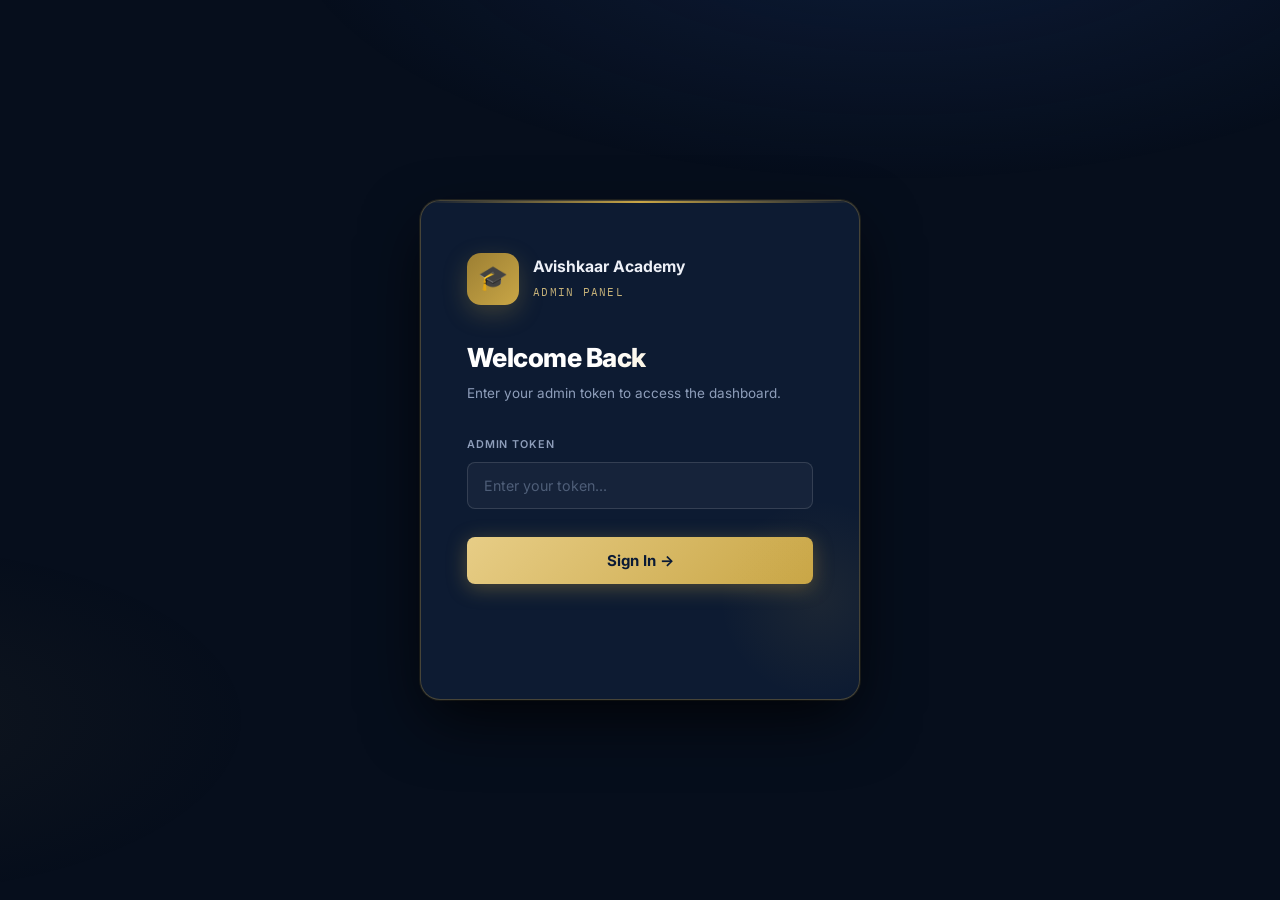
<file: frontend/admin/index.html>
<!DOCTYPE html>
<html lang="en">
<head>
<meta charset="UTF-8">
<meta name="viewport" content="width=device-width, initial-scale=1.0">
<title>Admin Panel — Avishkaar Academy</title>
<meta name="robots" content="noindex,nofollow">
<link rel="icon" href="../assets/images/emblem.png">
<link rel="stylesheet" href="admin.css">
</head>
<body>

<!-- ===================== LOGIN SCREEN ===================== -->
<div id="loginScreen">
  <div class="login-box">
    <div class="login-box__logo">
      <div class="login-box__logo-icon">🎓</div>
      <div class="login-box__logo-text">
        <strong>Avishkaar Academy</strong>
        <span>Admin Panel</span>
      </div>
    </div>
    <h1>Welcome Back</h1>
    <p>Enter your admin token to access the dashboard.</p>
    <div class="login-field">
      <label for="adminToken">Admin Token</label>
      <input type="password" id="adminToken" placeholder="Enter your token..." autocomplete="current-password">
    </div>
    <button class="login-btn" id="loginBtn">Sign In →</button>
    <p id="loginError"></p>
  </div>
</div>

<!-- ===================== APP SHELL ===================== -->
<div id="appShell">

  <!-- Sidebar -->
  <aside class="sidebar" id="sidebar">
    <div class="sidebar__logo">
      <div class="sidebar__logo-icon">🎓</div>
      <div class="sidebar__logo-text">
        <strong>Avishkaar Academy</strong>
        <span>Admin Panel</span>
      </div>
    </div>

    <nav class="sidebar__nav">
      <div class="nav-section-label">Overview</div>
      <div class="nav-item is-active" data-page="dashboard">
        <span class="nav-item__icon">📊</span> Dashboard
      </div>
      <div class="nav-item" data-page="inquiries">
        <span class="nav-item__icon">📝</span> Inquiries
        <span class="nav-badge" id="newInquiriesBadge" style="display:none">0</span>
      </div>

      <div class="nav-section-label" style="margin-top:10px">Content</div>
      <div class="nav-item" data-page="toppers">
        <span class="nav-item__icon">🏆</span> Toppers
      </div>
      <div class="nav-item" data-page="faculty">
        <span class="nav-item__icon">👨‍🏫</span> Faculty
      </div>
      <div class="nav-item" data-page="testimonials">
        <span class="nav-item__icon">💬</span> Testimonials
      </div>
      <div class="nav-item" data-page="programs">
        <span class="nav-item__icon">📚</span> Programs
      </div>
      <div class="nav-item" data-page="gallery">
        <span class="nav-item__icon">🖼️</span> Gallery
      </div>
      <div class="nav-item" data-page="notices">
        <span class="nav-item__icon">📢</span> Notices
      </div>
      <div class="nav-item" data-page="contact">
        <span class="nav-item__icon">📍</span> Contact Info
      </div>
      <div class="nav-item" data-page="stats">
        <span class="nav-item__icon">📈</span> Hero Stats
      </div>

      <div class="nav-section-label" style="margin-top:10px">System</div>
      <div class="nav-item" data-page="settings">
        <span class="nav-item__icon">⚙️</span> Settings
      </div>
    </nav>

    <div class="sidebar__footer">
      <button class="logout-btn" id="logoutBtn">
        <span>🚪</span> Sign Out
      </button>
    </div>
  </aside>

  <!-- Main content -->
  <div class="main-wrap">
    <header class="topbar">
      <div>
        <div class="topbar__title" id="topbarTitle">Dashboard</div>
        <div class="topbar__sub" id="topbarSub">Avishkaar Academy · Admin</div>
      </div>
      <div class="topbar__actions">
        <a href="/" target="_blank" class="btn-ghost" style="font-size:.82rem;">
          🌐 View Site
        </a>
        <button class="menu-toggle" id="menuToggle">☰ Menu</button>
      </div>
    </header>

    <main class="content">

      <!-- ===== DASHBOARD ===== -->
      <section class="page is-active" id="page-dashboard">
        <div class="stat-grid">
          <div class="stat-card">
            <div class="stat-card__icon">📝</div>
            <div class="stat-card__label">Total Inquiries</div>
            <div class="stat-card__value" id="dash-totalInquiries">—</div>
            <div class="stat-card__sub">All time form submissions</div>
          </div>
          <div class="stat-card">
            <div class="stat-card__icon">🔔</div>
            <div class="stat-card__label">New Leads</div>
            <div class="stat-card__value" id="dash-newLeads">—</div>
            <div class="stat-card__sub">Not yet contacted</div>
          </div>
          <div class="stat-card">
            <div class="stat-card__icon">🏆</div>
            <div class="stat-card__label">Toppers Listed</div>
            <div class="stat-card__value" id="dash-toppers">—</div>
            <div class="stat-card__sub">Wall of Fame entries</div>
          </div>
          <div class="stat-card">
            <div class="stat-card__icon">💬</div>
            <div class="stat-card__label">Testimonials</div>
            <div class="stat-card__value" id="dash-testimonials">—</div>
            <div class="stat-card__sub">Published reviews</div>
          </div>
        </div>

        <div style="display:grid;grid-template-columns:1.3fr 1fr;gap:20px;margin-top:4px;">
          <div class="table-card">
            <div class="table-card__header">
              <div>
                <h3>Recent Inquiries</h3>
                <p>Last 5 form submissions</p>
              </div>
            </div>
            <div class="table-wrap">
              <table>
                <thead>
                  <tr>
                    <th>Student</th>
                    <th>Course</th>
                    <th>Mobile</th>
                    <th>Status</th>
                    <th>Date</th>
                  </tr>
                </thead>
                <tbody id="recentInquiriesTable">
                  <tr><td colspan="5" class="td-primary" style="text-align:center;opacity:.5">Loading...</td></tr>
                </tbody>
              </table>
            </div>
          </div>

          <div class="table-card">
            <div class="table-card__header">
              <div>
                <h3>Quick Actions</h3>
                <p>Common admin tasks</p>
              </div>
            </div>
            <div style="padding:20px;display:flex;flex-direction:column;gap:10px;">
              <button class="btn-ghost" style="justify-content:flex-start;" onclick="navigate('inquiries')">📝 View All Inquiries</button>
              <button class="btn-ghost" style="justify-content:flex-start;" onclick="navigate('toppers'); openAddTopperModal()">🏆 Add New Topper</button>
              <button class="btn-ghost" style="justify-content:flex-start;" onclick="navigate('faculty'); openAddFacultyModal()">👨‍🏫 Add Faculty Member</button>
              <button class="btn-ghost" style="justify-content:flex-start;" onclick="navigate('testimonials'); openAddTestimonialModal()">💬 Add Testimonial</button>
              <button class="btn-ghost" style="justify-content:flex-start;" onclick="navigate('notices'); openAddNoticeModal()">📢 Post a Notice</button>
              <button class="btn-ghost" style="justify-content:flex-start;" onclick="navigate('stats')">📈 Update Hero Stats</button>
              <button class="btn-primary" style="justify-content:flex-start;margin-top:6px;" onclick="exportInquiriesCSV()">⬇️ Export Inquiries CSV</button>
            </div>
          </div>
        </div>
      </section>

      <!-- ===== INQUIRIES ===== -->
      <section class="page" id="page-inquiries">
        <div class="table-card">
          <div class="table-card__header">
            <div>
              <h3>Form Inquiries</h3>
              <p>All student/parent inquiry submissions</p>
            </div>
            <div class="table-toolbar">
              <input type="search" class="search-input" id="inquirySearch" placeholder="Search name, mobile…">
              <select class="filter-select" id="inquiryStatusFilter">
                <option value="">All Statuses</option>
                <option value="new">New</option>
                <option value="contacted">Contacted</option>
                <option value="followup">Follow-up</option>
              </select>
              <select class="filter-select" id="inquiryCourseFilter">
                <option value="">All Courses</option>
                <option>Class 5–10</option>
                <option>Class 11–12</option>
                <option>JEE</option>
                <option>NEET</option>
                <option>CET</option>
                <option>NDA</option>
                <option>Merchant Navy</option>
              </select>
              <button class="btn-ghost" onclick="exportInquiriesCSV()">⬇️ Export CSV</button>
              <button class="btn-primary" onclick="loadInquiries()">↻ Refresh</button>
            </div>
          </div>
          <div class="table-wrap">
            <table>
              <thead>
                <tr>
                  <th>Student</th>
                  <th>Parent</th>
                  <th>Mobile</th>
                  <th>Email</th>
                  <th>Course</th>
                  <th>Status</th>
                  <th>Date</th>
                  <th>Actions</th>
                </tr>
              </thead>
              <tbody id="inquiriesTable">
                <tr><td colspan="8" class="td-primary" style="text-align:center;opacity:.5">Loading...</td></tr>
              </tbody>
            </table>
          </div>
        </div>
      </section>

      <!-- ===== TOPPERS ===== -->
      <section class="page" id="page-toppers">
        <div style="display:flex;align-items:center;justify-content:space-between;margin-bottom:24px;">
          <div>
            <h2 style="font-size:1.2rem;">Wall of Fame — Toppers</h2>
            <p style="color:var(--text-muted);font-size:.85rem;margin-top:4px;">Manage student achievers displayed on the public site</p>
          </div>
          <button class="btn-primary" onclick="openAddTopperModal()">+ Add Topper</button>
        </div>
        <div class="cards-grid" id="toppersGrid">
          <div class="empty-state"><div class="empty-state__icon">⏳</div><h4>Loading...</h4></div>
        </div>
      </section>

      <!-- ===== FACULTY ===== -->
      <section class="page" id="page-faculty">
        <div style="display:flex;align-items:center;justify-content:space-between;margin-bottom:24px;">
          <div>
            <h2 style="font-size:1.2rem;">Faculty Team</h2>
            <p style="color:var(--text-muted);font-size:.85rem;margin-top:4px;">Manage faculty profiles displayed on the public site</p>
          </div>
          <button class="btn-primary" onclick="openAddFacultyModal()">+ Add Faculty</button>
        </div>
        <div class="cards-grid" id="facultyGridAdmin">
          <div class="empty-state"><div class="empty-state__icon">⏳</div><h4>Loading...</h4></div>
        </div>
      </section>

      <!-- ===== TESTIMONIALS ===== -->
      <section class="page" id="page-testimonials">
        <div style="display:flex;align-items:center;justify-content:space-between;margin-bottom:24px;">
          <div>
            <h2 style="font-size:1.2rem;">Testimonials</h2>
            <p style="color:var(--text-muted);font-size:.85rem;margin-top:4px;">Parent and student reviews displayed on the public site</p>
          </div>
          <button class="btn-primary" onclick="openAddTestimonialModal()">+ Add Testimonial</button>
        </div>
        <div class="cards-grid" id="testimonialsGrid">
          <div class="empty-state"><div class="empty-state__icon">⏳</div><h4>Loading...</h4></div>
        </div>
      </section>

      <!-- ===== PROGRAMS ===== -->
      <section class="page" id="page-programs">
        <div style="margin-bottom:24px;">
          <h2 style="font-size:1.2rem;">Academic Programs</h2>
          <p style="color:var(--text-muted);font-size:.85rem;margin-top:4px;">Edit program descriptions, features, and durations</p>
        </div>
        <div id="programsList">
          <div class="empty-state"><div class="empty-state__icon">⏳</div><h4>Loading...</h4></div>
        </div>
      </section>

      <!-- ===== GALLERY ===== -->
      <section class="page" id="page-gallery">
        <div style="display:flex;align-items:center;justify-content:space-between;margin-bottom:24px;">
          <div>
            <h2 style="font-size:1.2rem;">Gallery Photos</h2>
            <p style="color:var(--text-muted);font-size:.85rem;margin-top:4px;">Manage photos displayed in the academy gallery</p>
          </div>
          <button class="btn-primary" onclick="openAddGalleryModal()">+ Add Gallery Image</button>
        </div>
        <div class="cards-grid" id="galleryGridAdmin">
          <div class="empty-state"><div class="empty-state__icon">⏳</div><h4>Loading...</h4></div>
        </div>
      </section>

      <!-- ===== NOTICES ===== -->
      <section class="page" id="page-notices">
        <div style="display:flex;align-items:center;justify-content:space-between;margin-bottom:24px;">
          <div>
            <h2 style="font-size:1.2rem;">Notices & Announcements</h2>
            <p style="color:var(--text-muted);font-size:.85rem;margin-top:4px;">Active notices appear in the marquee on the public site</p>
          </div>
          <button class="btn-primary" onclick="openAddNoticeModal()">+ Add Notice</button>
        </div>
        <div id="noticesList">
          <div class="empty-state"><div class="empty-state__icon">⏳</div><h4>Loading...</h4></div>
        </div>
      </section>

      <!-- ===== CONTACT INFO ===== -->
      <section class="page" id="page-contact">
        <div style="max-width:680px;margin-bottom:28px;">
          <h2 style="font-size:1.2rem;">Contact Details & Links</h2>
          <p style="color:var(--text-muted);font-size:.85rem;margin-top:4px;">Edit address, phone numbers, email, hours, and WhatsApp link displayed on the website</p>
        </div>
        <div class="table-card" style="max-width:680px;padding:24px;">
          <div class="field">
            <label>Address</label>
            <input type="text" id="contact-address" placeholder="Address...">
          </div>
          <div class="field">
            <label>Phone Details (multiline)</label>
            <textarea id="contact-phoneDetails" rows="3" placeholder="Suraj Sir — 9702928223..."></textarea>
          </div>
          <div class="field-row">
            <div class="field">
              <label>Email</label>
              <input type="email" id="contact-email" placeholder="admissions@...">
            </div>
            <div class="field">
              <label>WhatsApp Number</label>
              <input type="text" id="contact-whatsapp" placeholder="918434879737">
            </div>
          </div>
          <div class="field">
            <label>Working Hours</label>
            <input type="text" id="contact-hours" placeholder="Monday – Saturday, 9:00 AM – 8:00 PM">
          </div>
          <div class="field">
            <label>Google Maps Embed URL</label>
            <input type="text" id="contact-mapUrl" placeholder="https://www.google.com/maps?q=...">
          </div>
          <div style="margin-top:20px;">
            <button class="btn-primary" onclick="saveContactInfo()">💾 Save Contact Details</button>
          </div>
        </div>
      </section>

      <!-- ===== STATS ===== -->
      <section class="page" id="page-stats">
        <div style="margin-bottom:28px;">
          <h2 style="font-size:1.2rem;">Hero Statistics</h2>
          <p style="color:var(--text-muted);font-size:.85rem;margin-top:4px;">These 4 numbers animate on the homepage hero section</p>
        </div>
        <div class="stats-editor" id="statsEditor">
          <div class="stat-edit-card">
            <label>Students Trained</label>
            <input type="number" id="stat-students" placeholder="1200">
          </div>
          <div class="stat-edit-card">
            <label>Success Rate (%)</label>
            <input type="number" id="stat-successRate" placeholder="96" min="0" max="100">
          </div>
          <div class="stat-edit-card">
            <label>Years of Excellence</label>
            <input type="number" id="stat-years" placeholder="8">
          </div>
          <div class="stat-edit-card">
            <label>Exam Tracks Covered</label>
            <input type="number" id="stat-tracks" placeholder="6">
          </div>
        </div>
        <div style="margin-top:24px;display:flex;gap:12px;">
          <button class="btn-primary" onclick="saveStats()">💾 Save Stats</button>
          <button class="btn-ghost" onclick="loadStats()">↻ Reload</button>
        </div>
      </section>

      <!-- ===== SETTINGS ===== -->
      <section class="page" id="page-settings">
        <div style="max-width:540px;">
          <h2 style="font-size:1.2rem;margin-bottom:6px;">Settings</h2>
          <p style="color:var(--text-muted);font-size:.85rem;margin-bottom:28px;">Session and configuration information</p>

          <div class="table-card" style="margin-bottom:20px;">
            <div class="table-card__header"><h3>Session Info</h3></div>
            <div style="padding:20px 24px;display:flex;flex-direction:column;gap:14px;">
              <div>
                <div style="font-size:.75rem;color:var(--text-muted);text-transform:uppercase;letter-spacing:.07em;margin-bottom:5px;">Current Token (masked)</div>
                <div class="td-mono" style="color:var(--gold-light)" id="maskedToken">•••••••••••••</div>
              </div>
              <div>
                <div style="font-size:.75rem;color:var(--text-muted);text-transform:uppercase;letter-spacing:.07em;margin-bottom:5px;">Server</div>
                <div class="td-mono" id="serverUrl" style="color:var(--text-secondary)"></div>
              </div>
            </div>
          </div>

          <div class="table-card">
            <div class="table-card__header"><h3>Change Admin Token</h3></div>
            <div style="padding:20px 24px;">
              <p style="font-size:.85rem;color:var(--text-muted);margin-bottom:16px;">
                Changing the token here only updates your current session. To permanently change the token, update the <code style="color:var(--gold-light);">ADMIN_TOKEN</code> environment variable in your <code style="color:var(--gold-light);">.env</code> file and restart the server.
              </p>
              <div class="field">
                <label>New Token</label>
                <input type="password" id="newTokenInput" placeholder="Enter new token…">
              </div>
              <button class="btn-primary" onclick="changeSessionToken()">Update Session Token</button>
            </div>
          </div>
        </div>
      </section>

    </main>
  </div>
</div>

<!-- ===================== MODALS ===================== -->

<!-- Add/Edit Topper Modal -->
<div class="modal-overlay" id="topperModal">
  <div class="modal">
    <div class="modal__header">
      <h3 id="topperModalTitle">Add Topper</h3>
      <button class="modal__close" onclick="closeModal('topperModal')">×</button>
    </div>
    <div class="modal__body">
      <input type="hidden" id="topperEditId">
      <div class="field-row">
        <div class="field">
          <label>Student Name *</label>
          <input type="text" id="topper-name" placeholder="e.g. Om Chavan">
        </div>
        <div class="field">
          <label>Rank Label</label>
          <input type="text" id="topper-rank" placeholder="e.g. Rank 1 · Science Stream">
        </div>
      </div>
      <div class="field-row">
        <div class="field">
          <label>Score *</label>
          <input type="text" id="topper-score" placeholder="e.g. 100 or 85.50">
        </div>
        <div class="field">
          <label>Score Unit</label>
          <input type="text" id="topper-scoreUnit" placeholder="e.g. /100 or %">
        </div>
      </div>
      <div class="field">
        <label>Photo Image Path or URL</label>
        <input type="text" id="topper-image" placeholder="e.g. assets/images/topper-om.jpg">
      </div>
      <div class="field">
        <label>Subject & School</label>
        <input type="text" id="topper-subject" placeholder="e.g. Mathematics · K.J. Somaiya">
      </div>
      <div class="field">
        <label>Quote / Remark</label>
        <textarea id="topper-quote" placeholder="A short highlight quote about this student's achievement…"></textarea>
      </div>
      <div class="field-check">
        <input type="checkbox" id="topper-featured">
        <label for="topper-featured">Mark as Featured (displayed prominently in the centre)</label>
      </div>
    </div>
    <div class="modal__footer">
      <button class="btn-ghost" onclick="closeModal('topperModal')">Cancel</button>
      <button class="btn-primary" onclick="saveTopper()">💾 Save Topper</button>
    </div>
  </div>
</div>

<!-- Add/Edit Faculty Modal -->
<div class="modal-overlay" id="facultyModal">
  <div class="modal">
    <div class="modal__header">
      <h3 id="facultyModalTitle">Add Faculty</h3>
      <button class="modal__close" onclick="closeModal('facultyModal')">×</button>
    </div>
    <div class="modal__body">
      <input type="hidden" id="facultyEditId">
      <div class="field-row">
        <div class="field">
          <label>Faculty Name *</label>
          <input type="text" id="fac-name" placeholder="e.g. Suraj Sir">
        </div>
        <div class="field">
          <label>Initials / Avatar Code</label>
          <input type="text" id="fac-avatar" placeholder="e.g. SS">
        </div>
      </div>
      <div class="field">
        <label>Role / Title *</label>
        <input type="text" id="fac-role" placeholder="e.g. NDA & Defence Coaching Lead">
      </div>
      <div class="field">
        <label>Subjects & Specialties</label>
        <input type="text" id="fac-meta" placeholder="e.g. Mathematics & Reasoning · NDA written exam specialist">
      </div>
      <div class="field">
        <label>Photo Image Path (optional)</label>
        <input type="text" id="fac-image" placeholder="e.g. assets/images/suraj-sir.jpg">
      </div>
    </div>
    <div class="modal__footer">
      <button class="btn-ghost" onclick="closeModal('facultyModal')">Cancel</button>
      <button class="btn-primary" onclick="saveFaculty()">💾 Save Faculty</button>
    </div>
  </div>
</div>

<!-- Add Gallery Image Modal -->
<div class="modal-overlay" id="galleryModal">
  <div class="modal">
    <div class="modal__header">
      <h3>Add Gallery Image</h3>
      <button class="modal__close" onclick="closeModal('galleryModal')">×</button>
    </div>
    <div class="modal__body">
      <div class="field">
        <label>Image Path or URL *</label>
        <input type="text" id="gal-image" placeholder="e.g. assets/images/nda-insta-post.jpg">
      </div>
      <div class="field">
        <label>Caption / Alt Text</label>
        <input type="text" id="gal-alt" placeholder="e.g. Felicitation of toppers">
      </div>
      <div class="field-check">
        <input type="checkbox" id="gal-tall">
        <label for="gal-tall">Tall Format (3:4 aspect ratio portrait)</label>
      </div>
    </div>
    <div class="modal__footer">
      <button class="btn-ghost" onclick="closeModal('galleryModal')">Cancel</button>
      <button class="btn-primary" onclick="saveGalleryItem()">💾 Add Image</button>
    </div>
  </div>
</div>

<!-- Add Testimonial Modal -->
<div class="modal-overlay" id="testimonialModal">
  <div class="modal">
    <div class="modal__header">
      <h3>Add Testimonial</h3>
      <button class="modal__close" onclick="closeModal('testimonialModal')">×</button>
    </div>
    <div class="modal__body">
      <div class="field">
        <label>Author / Attribution *</label>
        <input type="text" id="testi-author" placeholder="e.g. Parent · Class X, State Board batch">
      </div>
      <div class="field">
        <label>Testimonial Text *</label>
        <textarea id="testi-text" rows="4" placeholder="What did the parent or student say?"></textarea>
      </div>
      <div class="field">
        <label>Star Rating</label>
        <select id="testi-stars">
          <option value="5">★★★★★ (5 Stars)</option>
          <option value="4">★★★★☆ (4 Stars)</option>
          <option value="3">★★★☆☆ (3 Stars)</option>
        </select>
      </div>
    </div>
    <div class="modal__footer">
      <button class="btn-ghost" onclick="closeModal('testimonialModal')">Cancel</button>
      <button class="btn-primary" onclick="saveTestimonial()">💾 Save Testimonial</button>
    </div>
  </div>
</div>

<!-- Edit Program Modal -->
<div class="modal-overlay" id="programModal">
  <div class="modal">
    <div class="modal__header">
      <h3 id="programModalTitle">Edit Program</h3>
      <button class="modal__close" onclick="closeModal('programModal')">×</button>
    </div>
    <div class="modal__body">
      <input type="hidden" id="programEditId">
      <div class="field">
        <label>Program Title</label>
        <input type="text" id="prog-title">
      </div>
      <div class="field">
        <label>Description</label>
        <textarea id="prog-description" rows="3"></textarea>
      </div>
      <div class="field">
        <label>Features (one per line)</label>
        <textarea id="prog-features" rows="4" placeholder="Feature 1&#10;Feature 2&#10;Feature 3"></textarea>
      </div>
      <div class="field">
        <label>Duration / Batch Info</label>
        <input type="text" id="prog-duration" placeholder="e.g. Duration: 1–2 year track">
      </div>
    </div>
    <div class="modal__footer">
      <button class="btn-ghost" onclick="closeModal('programModal')">Cancel</button>
      <button class="btn-primary" onclick="saveProgram()">💾 Save Program</button>
    </div>
  </div>
</div>

<!-- Add Notice Modal -->
<div class="modal-overlay" id="noticeModal">
  <div class="modal">
    <div class="modal__header">
      <h3>Add Notice / Announcement</h3>
      <button class="modal__close" onclick="closeModal('noticeModal')">×</button>
    </div>
    <div class="modal__body">
      <div class="field">
        <label>Notice Text *</label>
        <textarea id="notice-text" rows="3" placeholder="e.g. 🎯 NDA Batch 2026 — Admissions Open! Limited Seats."></textarea>
      </div>
      <div class="field-check">
        <input type="checkbox" id="notice-active" checked>
        <label for="notice-active">Active (visible in marquee immediately)</label>
      </div>
    </div>
    <div class="modal__footer">
      <button class="btn-ghost" onclick="closeModal('noticeModal')">Cancel</button>
      <button class="btn-primary" onclick="saveNotice()">📢 Post Notice</button>
    </div>
  </div>
</div>

<!-- Inquiry Detail Modal -->
<div class="modal-overlay" id="inquiryModal">
  <div class="modal">
    <div class="modal__header">
      <h3>Inquiry Details</h3>
      <button class="modal__close" onclick="closeModal('inquiryModal')">×</button>
    </div>
    <div class="modal__body" id="inquiryModalBody">
    </div>
    <div class="modal__footer">
      <button class="btn-ghost" onclick="closeModal('inquiryModal')">Close</button>
    </div>
  </div>
</div>

<!-- Toast Container -->
<div id="toastContainer"></div>

<script src="admin.js"></script>
</body>
</html>
</file>
<file: frontend/admin/admin.css>
﻿/* ==========================================================
   AVISHKAAR ACADEMY — Admin Panel Styles
   Premium dark glassmorphism theme · sidebar layout
   ========================================================== */

@import url('https://fonts.googleapis.com/css2?family=Inter:ital,wght@0,300;0,400;0,500;0,600;0,700;0,800;1,400&family=IBM+Plex+Mono:wght@400;500;600&display=swap');

/* ============================================================
   CSS CUSTOM PROPERTIES
   ============================================================ */
:root {
  --bg-base:        #060e1c;
  --bg-surface:     #0b1629;
  --bg-card:        #0f1d35;
  --bg-hover:       #152240;
  --bg-input:       rgba(255,255,255,.04);
  --border:         rgba(255,255,255,.08);
  --border-strong:  rgba(255,255,255,.13);
  --border-gold:    rgba(201,166,70,.3);
  --gold:           #C9A646;
  --gold-light:     #E7CD86;
  --gold-dim:       #9c7f33;
  --gold-glow:      rgba(201,166,70,.13);
  --green:          #22C55E;
  --green-dim:      rgba(34,197,94,.12);
  --red:            #EF4444;
  --red-dim:        rgba(239,68,68,.12);
  --amber:          #F59E0B;
  --amber-dim:      rgba(245,158,11,.12);
  --blue:           #60A5FA;
  --blue-dim:       rgba(96,165,250,.12);
  --text-primary:   #EDF0F7;
  --text-secondary: #8E9EBA;
  --text-muted:     #4E5E78;
  --font-body:      'Inter', -apple-system, BlinkMacSystemFont, 'Segoe UI', sans-serif;
  --font-mono:      'IBM Plex Mono', monospace;
  --sidebar-w:      264px;
  --header-h:       64px;
  --radius-xs:      5px;
  --radius-sm:      8px;
  --radius:         12px;
  --radius-lg:      16px;
  --radius-xl:      20px;
  --shadow-sm:      0 2px 8px rgba(0,0,0,.3);
  --shadow-card:    0 8px 32px -4px rgba(0,0,0,.5);
  --shadow-modal:   0 24px 64px -8px rgba(0,0,0,.8), 0 0 0 1px rgba(201,166,70,.15);
}

/* ============================================================
   RESET & BASE
   ============================================================ */
*, *::before, *::after { box-sizing: border-box; margin: 0; padding: 0; }
html { font-size: 15px; scroll-behavior: smooth; }
body {
  font-family: var(--font-body);
  background: var(--bg-base);
  color: var(--text-primary);
  -webkit-font-smoothing: antialiased;
  overflow-x: hidden;
  line-height: 1.6;
}
body::before {
  content: '';
  position: fixed;
  inset: 0;
  background:
    radial-gradient(ellipse 80% 50% at 70% -10%, rgba(30,60,120,.3) 0%, transparent 60%),
    radial-gradient(ellipse 60% 40% at -10% 80%, rgba(201,166,70,.05) 0%, transparent 50%);
  pointer-events: none;
  z-index: 0;
}
a { color: inherit; text-decoration: none; }
button { font-family: inherit; cursor: pointer; }
input, select, textarea { font-family: inherit; }
img { max-width: 100%; display: block; }
p { margin: 0; }
h1,h2,h3,h4,h5 { margin: 0; font-weight: 700; line-height: 1.3; }

/* ============================================================
   LOGIN SCREEN
   ============================================================ */
#loginScreen {
  min-height: 100vh;
  display: flex;
  align-items: center;
  justify-content: center;
  padding: 24px;
  position: relative;
  z-index: 10;
}

.login-box {
  background: rgba(15,29,53,.92);
  border: 1px solid var(--border-gold);
  border-radius: var(--radius-xl);
  padding: 52px 46px;
  width: 100%;
  max-width: 440px;
  box-shadow: var(--shadow-modal);
  backdrop-filter: blur(24px);
  -webkit-backdrop-filter: blur(24px);
  animation: loginFadeUp .55s cubic-bezier(.22,1,.36,1) both;
  position: relative;
  overflow: hidden;
}
.login-box::before {
  content: '';
  position: absolute;
  top: 0; left: 0; right: 0;
  height: 2px;
  background: linear-gradient(90deg, transparent, var(--gold), transparent);
}
.login-box::after {
  content: '';
  position: absolute;
  bottom: 0; right: -60px;
  width: 200px; height: 200px;
  background: radial-gradient(circle, rgba(201,166,70,.08) 0%, transparent 70%);
  pointer-events: none;
}

.login-box__logo {
  display: flex;
  align-items: center;
  gap: 14px;
  margin-bottom: 36px;
}
.login-box__logo-icon {
  width: 52px; height: 52px;
  border-radius: 14px;
  background: linear-gradient(135deg, var(--gold-dim), var(--gold));
  display: flex; align-items: center; justify-content: center;
  font-size: 1.6rem;
  box-shadow: 0 8px 24px rgba(201,166,70,.25);
  flex-shrink: 0;
}
.login-box__logo-text strong {
  display: block;
  font-size: 1.05rem;
  font-weight: 700;
  color: var(--text-primary);
}
.login-box__logo-text span {
  font-size: .7rem;
  color: var(--gold-light);
  letter-spacing: .12em;
  font-family: var(--font-mono);
  text-transform: uppercase;
  opacity: .85;
}

.login-box h1 {
  font-size: 1.75rem;
  font-weight: 800;
  letter-spacing: -.02em;
  margin-bottom: 8px;
  background: linear-gradient(135deg, #fff 40%, var(--gold-light));
  -webkit-background-clip: text;
  -webkit-text-fill-color: transparent;
  background-clip: text;
}
.login-box > p {
  color: var(--text-secondary);
  font-size: .9rem;
  margin-bottom: 32px;
}

.login-field { margin-bottom: 20px; }
.login-field label {
  display: block;
  font-size: .72rem;
  font-weight: 600;
  color: var(--text-secondary);
  margin-bottom: 8px;
  letter-spacing: .08em;
  text-transform: uppercase;
}
.login-field input {
  width: 100%;
  padding: 14px 16px;
  background: rgba(255,255,255,.04);
  border: 1px solid var(--border-strong);
  border-radius: var(--radius-sm);
  color: var(--text-primary);
  font-size: .95rem;
  transition: border-color .2s, box-shadow .2s, background .2s;
}
.login-field input:focus {
  outline: none;
  border-color: var(--gold);
  background: rgba(255,255,255,.07);
  box-shadow: 0 0 0 3px rgba(201,166,70,.12);
}
.login-field input::placeholder { color: var(--text-muted); }

.login-btn {
  width: 100%;
  padding: 14px;
  background: linear-gradient(135deg, var(--gold-light), var(--gold));
  border: none;
  border-radius: var(--radius-sm);
  color: #0A1A35;
  font-weight: 700;
  font-size: 1rem;
  cursor: pointer;
  transition: opacity .2s, transform .15s, box-shadow .2s;
  margin-top: 8px;
  box-shadow: 0 4px 20px rgba(201,166,70,.35);
}
.login-btn:hover {
  opacity: .9;
  transform: translateY(-1px);
  box-shadow: 0 8px 28px rgba(201,166,70,.45);
}
.login-btn:active { transform: translateY(0); }

#loginError {
  margin-top: 14px;
  font-size: .85rem;
  color: var(--red);
  text-align: center;
  min-height: 1.4em;
  font-weight: 500;
}

/* ============================================================
   APP SHELL
   ============================================================ */
#appShell { display: none; min-height: 100vh; position: relative; z-index: 1; }
#appShell.is-active { display: flex; }

/* ============================================================
   SIDEBAR
   ============================================================ */
.sidebar {
  width: var(--sidebar-w);
  background: var(--bg-surface);
  border-right: 1px solid var(--border);
  display: flex;
  flex-direction: column;
  position: fixed;
  top: 0; left: 0; bottom: 0;
  z-index: 200;
  transition: transform .3s cubic-bezier(.22,1,.36,1);
}

.sidebar__logo {
  padding: 20px 18px;
  border-bottom: 1px solid var(--border);
  display: flex;
  align-items: center;
  gap: 12px;
  flex-shrink: 0;
}
.sidebar__logo-icon {
  width: 42px; height: 42px;
  border-radius: 12px;
  background: linear-gradient(135deg, var(--gold-dim), var(--gold));
  display: flex; align-items: center; justify-content: center;
  font-size: 1.25rem;
  flex-shrink: 0;
  box-shadow: 0 4px 12px rgba(201,166,70,.2);
}
.sidebar__logo-text strong {
  font-size: .92rem;
  font-weight: 700;
  display: block;
  color: var(--text-primary);
}
.sidebar__logo-text span {
  font-size: .6rem;
  color: var(--gold-light);
  font-family: var(--font-mono);
  letter-spacing: .12em;
  text-transform: uppercase;
  opacity: .8;
}

.sidebar__nav {
  flex: 1;
  padding: 14px 10px;
  overflow-y: auto;
}
.sidebar__nav::-webkit-scrollbar { width: 3px; }
.sidebar__nav::-webkit-scrollbar-thumb { background: rgba(255,255,255,.08); border-radius: 4px; }

.nav-section-label {
  font-size: .63rem;
  text-transform: uppercase;
  letter-spacing: .14em;
  color: var(--text-muted);
  font-weight: 600;
  padding: 16px 10px 6px;
  font-family: var(--font-mono);
}
.nav-section-label:first-child { padding-top: 4px; }

.nav-item {
  display: flex;
  align-items: center;
  gap: 10px;
  padding: 9px 12px;
  border-radius: var(--radius-sm);
  cursor: pointer;
  transition: background .15s, color .15s;
  color: var(--text-secondary);
  font-size: .875rem;
  font-weight: 500;
  user-select: none;
  position: relative;
  margin-bottom: 1px;
}
.nav-item:hover {
  background: rgba(255,255,255,.05);
  color: var(--text-primary);
}
.nav-item.is-active {
  background: var(--gold-glow);
  color: var(--gold-light);
  font-weight: 600;
}
.nav-item.is-active::before {
  content: '';
  position: absolute;
  left: 0; top: 50%;
  transform: translateY(-50%);
  width: 3px;
  height: 60%;
  background: var(--gold);
  border-radius: 0 3px 3px 0;
}
.nav-item__icon {
  font-size: 1.05rem;
  width: 20px;
  text-align: center;
  flex-shrink: 0;
}
.nav-badge {
  margin-left: auto;
  background: var(--red);
  color: #fff;
  border-radius: 999px;
  font-size: .64rem;
  font-weight: 700;
  padding: 2px 7px;
  min-width: 20px;
  text-align: center;
  box-shadow: 0 2px 6px rgba(239,68,68,.4);
}

.sidebar__footer {
  padding: 12px 10px 16px;
  border-top: 1px solid var(--border);
  flex-shrink: 0;
}
.logout-btn {
  display: flex;
  align-items: center;
  gap: 10px;
  padding: 9px 12px;
  border-radius: var(--radius-sm);
  cursor: pointer;
  color: var(--text-secondary);
  font-size: .875rem;
  font-weight: 500;
  background: none;
  border: none;
  width: 100%;
  transition: background .15s, color .15s;
}
.logout-btn:hover { background: var(--red-dim); color: var(--red); }

/* ============================================================
   MAIN CONTENT AREA
   ============================================================ */
.main-wrap {
  margin-left: var(--sidebar-w);
  flex: 1;
  display: flex;
  flex-direction: column;
  min-height: 100vh;
  min-width: 0;
}

.topbar {
  height: var(--header-h);
  border-bottom: 1px solid var(--border);
  background: rgba(11,22,41,.88);
  backdrop-filter: blur(20px);
  -webkit-backdrop-filter: blur(20px);
  display: flex;
  align-items: center;
  justify-content: space-between;
  padding: 0 28px;
  position: sticky;
  top: 0;
  z-index: 100;
  flex-shrink: 0;
}
.topbar__title {
  font-size: 1.05rem;
  font-weight: 700;
  color: var(--text-primary);
  letter-spacing: -.01em;
}
.topbar__sub {
  font-size: .72rem;
  color: var(--text-muted);
  font-family: var(--font-mono);
  margin-top: 2px;
}
.topbar__actions { display: flex; align-items: center; gap: 10px; }

.content { flex: 1; padding: 28px 30px; }

.page { display: none; }
.page.is-active { display: block; animation: fadeUp .3s cubic-bezier(.22,1,.36,1) both; }

/* ============================================================
   STAT CARDS
   ============================================================ */
.stat-grid {
  display: grid;
  grid-template-columns: repeat(4, 1fr);
  gap: 18px;
  margin-bottom: 28px;
}
.stat-card {
  background: var(--bg-card);
  border: 1px solid var(--border);
  border-radius: var(--radius);
  padding: 22px 22px 18px;
  box-shadow: var(--shadow-card);
  position: relative;
  overflow: hidden;
  transition: border-color .2s, transform .2s;
}
.stat-card:hover { border-color: var(--border-gold); transform: translateY(-2px); }
.stat-card::before {
  content: '';
  position: absolute;
  top: 0; left: 0; right: 0;
  height: 2px;
  background: linear-gradient(90deg, var(--gold-dim), var(--gold), var(--gold-dim));
}
.stat-card__icon {
  position: absolute;
  right: 18px; top: 18px;
  font-size: 2.2rem;
  opacity: .1;
  pointer-events: none;
}
.stat-card__label {
  font-size: .68rem;
  color: var(--text-muted);
  font-weight: 600;
  text-transform: uppercase;
  letter-spacing: .1em;
  margin-bottom: 8px;
  font-family: var(--font-mono);
}
.stat-card__value {
  font-size: 2.2rem;
  font-weight: 800;
  color: var(--text-primary);
  font-family: var(--font-mono);
  line-height: 1;
  margin-bottom: 6px;
  letter-spacing: -.02em;
}
.stat-card__sub { font-size: .75rem; color: var(--text-secondary); }

/* ============================================================
   TABLE CARD
   ============================================================ */
.table-card {
  background: var(--bg-card);
  border: 1px solid var(--border);
  border-radius: var(--radius);
  box-shadow: var(--shadow-card);
  overflow: hidden;
}
.table-card__header {
  padding: 18px 22px;
  border-bottom: 1px solid var(--border);
  display: flex;
  align-items: center;
  justify-content: space-between;
  flex-wrap: wrap;
  gap: 12px;
}
.table-card__header h3 {
  font-size: .95rem;
  font-weight: 700;
  color: var(--text-primary);
}
.table-card__header p {
  font-size: .78rem;
  color: var(--text-muted);
  margin-top: 2px;
}
.table-toolbar { display: flex; align-items: center; gap: 8px; flex-wrap: wrap; }

.search-input {
  padding: 8px 14px;
  background: rgba(255,255,255,.04);
  border: 1px solid var(--border-strong);
  border-radius: var(--radius-sm);
  color: var(--text-primary);
  font-size: .83rem;
  width: 210px;
  transition: border-color .2s, box-shadow .2s;
}
.search-input:focus {
  outline: none;
  border-color: var(--gold);
  box-shadow: 0 0 0 3px rgba(201,166,70,.1);
}
.search-input::placeholder { color: var(--text-muted); }

.filter-select {
  padding: 8px 30px 8px 12px;
  background: rgba(255,255,255,.04);
  border: 1px solid var(--border-strong);
  border-radius: var(--radius-sm);
  color: var(--text-primary);
  font-size: .83rem;
  cursor: pointer;
  -webkit-appearance: none;
  appearance: none;
  background-image: url("data:image/svg+xml,%3Csvg xmlns='http://www.w3.org/2000/svg' width='12' height='8' viewBox='0 0 12 8'%3E%3Cpath d='M1 1l5 5 5-5' stroke='%234E5E78' stroke-width='1.5' fill='none' stroke-linecap='round'/%3E%3C/svg%3E");
  background-repeat: no-repeat;
  background-position: right 10px center;
  transition: border-color .2s;
}
.filter-select option { background: var(--bg-card); }
.filter-select:focus { outline: none; border-color: var(--gold); }

.table-wrap { overflow-x: auto; }
table { width: 100%; border-collapse: collapse; font-size: .85rem; }
thead tr { background: rgba(255,255,255,.025); border-bottom: 1px solid var(--border); }
th {
  padding: 12px 20px;
  text-align: left;
  font-size: .68rem;
  font-weight: 600;
  text-transform: uppercase;
  letter-spacing: .1em;
  color: var(--text-muted);
  white-space: nowrap;
  font-family: var(--font-mono);
}
td {
  padding: 13px 20px;
  border-bottom: 1px solid rgba(255,255,255,.04);
  color: var(--text-secondary);
  vertical-align: middle;
}
tr:last-child td { border-bottom: none; }
tbody tr { transition: background .12s; }
tbody tr:hover { background: rgba(255,255,255,.02); }
.td-primary { color: var(--text-primary) !important; font-weight: 600; }
.td-mono { font-family: var(--font-mono); font-size: .8rem; }
.td-actions { display: flex; gap: 6px; align-items: center; }

/* ============================================================
   BADGES
   ============================================================ */
.badge {
  display: inline-flex;
  align-items: center;
  gap: 4px;
  padding: 3px 9px;
  border-radius: 999px;
  font-size: .68rem;
  font-weight: 700;
  text-transform: uppercase;
  letter-spacing: .05em;
  white-space: nowrap;
}
.badge--new       { background: var(--blue-dim);  color: var(--blue);   border: 1px solid rgba(96,165,250,.2); }
.badge--contacted { background: var(--green-dim); color: var(--green);  border: 1px solid rgba(34,197,94,.2); }
.badge--followup  { background: var(--amber-dim); color: var(--amber);  border: 1px solid rgba(245,158,11,.2); }
.badge--active    { background: var(--green-dim); color: var(--green);  border: 1px solid rgba(34,197,94,.2); }
.badge--inactive  { background: var(--red-dim);   color: var(--red);    border: 1px solid rgba(239,68,68,.2); }
.badge--featured  { background: var(--gold-glow); color: var(--gold-light); border: 1px solid var(--border-gold); }

/* ============================================================
   BUTTONS
   ============================================================ */
.btn-primary {
  display: inline-flex;
  align-items: center;
  justify-content: center;
  gap: 7px;
  padding: 9px 18px;
  background: linear-gradient(135deg, var(--gold-light), var(--gold));
  border: none;
  border-radius: var(--radius-sm);
  color: #0A1A35;
  font-weight: 700;
  font-size: .83rem;
  cursor: pointer;
  transition: opacity .2s, transform .15s, box-shadow .2s;
  white-space: nowrap;
  box-shadow: 0 2px 12px rgba(201,166,70,.28);
}
.btn-primary:hover { opacity: .9; transform: translateY(-1px); box-shadow: 0 6px 20px rgba(201,166,70,.4); }
.btn-primary:active { transform: translateY(0); }

.btn-ghost {
  display: inline-flex;
  align-items: center;
  justify-content: center;
  gap: 7px;
  padding: 8px 16px;
  background: transparent;
  border: 1px solid var(--border-strong);
  border-radius: var(--radius-sm);
  color: var(--text-secondary);
  font-weight: 600;
  font-size: .83rem;
  cursor: pointer;
  transition: background .18s, color .18s, border-color .18s;
  white-space: nowrap;
}
.btn-ghost:hover { background: rgba(255,255,255,.05); color: var(--text-primary); border-color: var(--border-gold); }

.btn-danger {
  display: inline-flex;
  align-items: center;
  gap: 6px;
  padding: 7px 12px;
  background: var(--red-dim);
  border: 1px solid rgba(239,68,68,.25);
  border-radius: var(--radius-sm);
  color: var(--red);
  font-size: .78rem;
  font-weight: 600;
  cursor: pointer;
  transition: background .18s;
}
.btn-danger:hover { background: rgba(239,68,68,.22); }

.btn-icon {
  width: 30px; height: 30px;
  display: inline-flex; align-items: center; justify-content: center;
  border-radius: var(--radius-xs);
  border: 1px solid var(--border);
  background: transparent;
  color: var(--text-muted);
  font-size: .85rem;
  cursor: pointer;
  transition: background .18s, color .18s, border-color .18s;
  flex-shrink: 0;
}
.btn-icon:hover { background: var(--bg-hover); color: var(--text-primary); border-color: var(--border-strong); }
.btn-icon--danger:hover { background: var(--red-dim); color: var(--red); border-color: rgba(239,68,68,.3); }

/* ============================================================
   MODAL
   ============================================================ */
.modal-overlay {
  position: fixed;
  inset: 0;
  background: rgba(6,14,28,.88);
  backdrop-filter: blur(6px);
  -webkit-backdrop-filter: blur(6px);
  z-index: 1000;
  display: flex;
  align-items: center;
  justify-content: center;
  padding: 24px;
  opacity: 0;
  pointer-events: none;
  transition: opacity .22s ease;
}
.modal-overlay.is-open { opacity: 1; pointer-events: all; }

.modal {
  background: var(--bg-card);
  border: 1px solid var(--border-gold);
  border-radius: var(--radius-lg);
  width: 100%;
  max-width: 520px;
  max-height: 90vh;
  overflow-y: auto;
  box-shadow: var(--shadow-modal);
  transform: translateY(20px) scale(.97);
  transition: transform .28s cubic-bezier(.22,1,.36,1);
  position: relative;
}
.modal::before {
  content: '';
  position: absolute;
  top: 0; left: 0; right: 0;
  height: 1px;
  background: linear-gradient(90deg, transparent, var(--gold), transparent);
  border-radius: var(--radius-lg) var(--radius-lg) 0 0;
}
.modal-overlay.is-open .modal { transform: translateY(0) scale(1); }

.modal__header {
  padding: 22px 26px 18px;
  border-bottom: 1px solid var(--border);
  display: flex;
  align-items: center;
  justify-content: space-between;
  gap: 12px;
}
.modal__header h3 { font-size: 1rem; font-weight: 700; color: var(--text-primary); }
.modal__close {
  background: rgba(255,255,255,.06);
  border: 1px solid var(--border);
  color: var(--text-muted);
  font-size: 1.2rem;
  cursor: pointer;
  width: 32px; height: 32px;
  border-radius: var(--radius-xs);
  display: flex; align-items: center; justify-content: center;
  transition: background .18s, color .18s;
  line-height: 1;
  flex-shrink: 0;
}
.modal__close:hover { background: var(--red-dim); color: var(--red); border-color: rgba(239,68,68,.25); }
.modal__body { padding: 22px 26px; }
.modal__footer {
  padding: 16px 26px 22px;
  border-top: 1px solid var(--border);
  display: flex;
  gap: 10px;
  justify-content: flex-end;
}

/* ============================================================
   FORM FIELDS
   ============================================================ */
.field { margin-bottom: 16px; }
.field label {
  display: block;
  font-size: .72rem;
  font-weight: 600;
  color: var(--text-secondary);
  margin-bottom: 7px;
  text-transform: uppercase;
  letter-spacing: .07em;
}
.field input, .field select, .field textarea {
  width: 100%;
  padding: 10px 13px;
  background: rgba(255,255,255,.04);
  border: 1px solid var(--border-strong);
  border-radius: var(--radius-sm);
  color: var(--text-primary);
  font-size: .88rem;
  transition: border-color .2s, background .2s, box-shadow .2s;
}
.field input:focus, .field select:focus, .field textarea:focus {
  outline: none;
  border-color: var(--gold);
  background: rgba(255,255,255,.06);
  box-shadow: 0 0 0 3px rgba(201,166,70,.1);
}
.field select option { background: var(--bg-card); }
.field textarea { resize: vertical; min-height: 88px; line-height: 1.5; }
.field input::placeholder, .field textarea::placeholder { color: var(--text-muted); }
.field-row { display: grid; grid-template-columns: 1fr 1fr; gap: 12px; }
.field-check { display: flex; align-items: center; gap: 10px; margin-bottom: 12px; }
.field-check input[type="checkbox"] { width: 17px; height: 17px; accent-color: var(--gold); cursor: pointer; }
.field-check label {
  font-size: .87rem;
  color: var(--text-secondary);
  cursor: pointer;
  font-weight: 500;
  text-transform: none;
  letter-spacing: 0;
}

/* ============================================================
   ACTIVITY / RECENT FEED
   ============================================================ */
.activity-list { display: flex; flex-direction: column; }
.activity-item {
  display: flex;
  gap: 14px;
  align-items: flex-start;
  padding: 13px 0;
  border-bottom: 1px solid rgba(255,255,255,.04);
}
.activity-item:last-child { border-bottom: none; }
.activity-item__dot {
  width: 7px; height: 7px;
  border-radius: 50%;
  background: var(--gold);
  margin-top: 7px;
  flex-shrink: 0;
  box-shadow: 0 0 6px rgba(201,166,70,.4);
}
.activity-item__text { font-size: .85rem; color: var(--text-secondary); line-height: 1.55; flex: 1; }
.activity-item__text strong { color: var(--text-primary); }
.activity-item__time { margin-left: auto; font-size: .7rem; color: var(--text-muted); font-family: var(--font-mono); white-space: nowrap; }

/* ============================================================
   CARDS GRID (toppers / faculty / testimonials / gallery)
   ============================================================ */
.cards-grid {
  display: grid;
  grid-template-columns: repeat(auto-fill, minmax(275px, 1fr));
  gap: 18px;
  margin-top: 4px;
}
.data-card {
  background: var(--bg-card);
  border: 1px solid var(--border);
  border-radius: var(--radius);
  padding: 20px;
  box-shadow: var(--shadow-card);
  position: relative;
  transition: border-color .2s, transform .2s;
  display: flex;
  flex-direction: column;
}
.data-card:hover { border-color: var(--border-gold); transform: translateY(-2px); }
.data-card__header { display: flex; align-items: flex-start; justify-content: space-between; gap: 10px; margin-bottom: 12px; }
.data-card__avatar {
  width: 50px; height: 50px;
  border-radius: 12px;
  background: linear-gradient(135deg, #1a3060, #27477c);
  border: 1.5px solid var(--border-gold);
  display: flex; align-items: center; justify-content: center;
  font-family: var(--font-mono);
  font-size: .9rem;
  font-weight: 700;
  color: var(--gold-light);
  flex-shrink: 0;
}
.data-card__actions { display: flex; gap: 5px; flex-shrink: 0; }
.data-card__name { font-size: .95rem; font-weight: 700; color: var(--text-primary); }
.data-card__sub { font-size: .77rem; color: var(--text-muted); margin-top: 2px; }
.data-card__score {
  font-family: var(--font-mono);
  font-size: 1.5rem;
  font-weight: 700;
  color: var(--gold-light);
  margin: 8px 0 4px;
  letter-spacing: -.02em;
}
.data-card__body { font-size: .83rem; color: var(--text-secondary); line-height: 1.55; }
.data-card__quote {
  margin-top: 12px;
  font-size: .8rem;
  font-style: italic;
  color: var(--text-muted);
  border-top: 1px solid var(--border);
  padding-top: 12px;
}
.data-card__stars { color: var(--gold); letter-spacing: 2px; font-size: .88rem; margin-bottom: 8px; }

/* ============================================================
   PROGRAM EDIT CARDS
   ============================================================ */
.program-edit-card {
  background: var(--bg-card);
  border: 1px solid var(--border);
  border-radius: var(--radius);
  padding: 18px 20px;
  box-shadow: var(--shadow-card);
  margin-bottom: 12px;
  display: flex;
  align-items: flex-start;
  gap: 16px;
  transition: border-color .2s;
}
.program-edit-card:hover { border-color: var(--border-gold); }
.program-edit-card__icon {
  width: 46px; height: 46px;
  border-radius: 10px;
  background: var(--bg-hover);
  display: flex; align-items: center; justify-content: center;
  font-family: var(--font-mono);
  font-weight: 700;
  font-size: .75rem;
  color: var(--gold-light);
  flex-shrink: 0;
  border: 1px solid var(--border-gold);
}
.program-edit-card__body { flex: 1; min-width: 0; }
.program-edit-card__title { font-size: .92rem; font-weight: 700; color: var(--text-primary); }
.program-edit-card__desc { font-size: .8rem; color: var(--text-secondary); margin-top: 3px; line-height: 1.5; }

/* ============================================================
   STATS EDITOR
   ============================================================ */
.stats-editor { display: grid; grid-template-columns: repeat(2, 1fr); gap: 18px; max-width: 600px; }
.stat-edit-card {
  background: var(--bg-card);
  border: 1px solid var(--border);
  border-radius: var(--radius);
  padding: 20px;
  box-shadow: var(--shadow-card);
  transition: border-color .2s;
}
.stat-edit-card:hover { border-color: var(--border-gold); }
.stat-edit-card label {
  display: block;
  font-size: .7rem;
  font-weight: 600;
  color: var(--text-muted);
  text-transform: uppercase;
  letter-spacing: .1em;
  margin-bottom: 10px;
  font-family: var(--font-mono);
}
.stat-edit-card input {
  width: 100%;
  padding: 10px 14px;
  background: rgba(255,255,255,.04);
  border: 1px solid var(--border-strong);
  border-radius: var(--radius-sm);
  color: var(--gold-light);
  font-size: 1.7rem;
  font-weight: 700;
  font-family: var(--font-mono);
  text-align: center;
  transition: border-color .2s, box-shadow .2s;
  letter-spacing: -.02em;
}
.stat-edit-card input:focus { outline: none; border-color: var(--gold); box-shadow: 0 0 0 3px rgba(201,166,70,.12); }

/* ============================================================
   EMPTY STATE
   ============================================================ */
.empty-state { text-align: center; padding: 60px 20px; color: var(--text-muted); }
.empty-state__icon { font-size: 3.5rem; margin-bottom: 18px; opacity: .4; }
.empty-state h4 { font-size: 1rem; color: var(--text-secondary); margin-bottom: 6px; }
.empty-state p { font-size: .85rem; }

/* ============================================================
   NOTICES LIST
   ============================================================ */
.notice-item {
  background: var(--bg-card);
  border: 1px solid var(--border);
  border-radius: var(--radius-sm);
  padding: 14px 18px;
  display: flex;
  align-items: center;
  gap: 14px;
  margin-bottom: 8px;
  transition: border-color .2s, transform .15s;
}
.notice-item:hover { border-color: var(--border-gold); transform: translateX(2px); }
.notice-item__text { flex: 1; font-size: .87rem; color: var(--text-secondary); line-height: 1.5; }
.notice-item__actions { display: flex; gap: 6px; flex-shrink: 0; }

/* ============================================================
   TOAST NOTIFICATIONS
   ============================================================ */
#toastContainer {
  position: fixed;
  bottom: 24px; right: 24px;
  z-index: 9999;
  display: flex;
  flex-direction: column;
  gap: 8px;
  pointer-events: none;
}
.toast {
  background: var(--bg-card);
  border: 1px solid var(--border-strong);
  border-radius: var(--radius-sm);
  padding: 11px 16px;
  font-size: .85rem;
  color: var(--text-primary);
  box-shadow: var(--shadow-card);
  display: flex;
  align-items: center;
  gap: 10px;
  pointer-events: all;
  animation: toastIn .3s cubic-bezier(.22,1,.36,1) both;
  max-width: 320px;
  min-width: 200px;
}
.toast.toast--success { border-left: 3px solid var(--green); }
.toast.toast--error   { border-left: 3px solid var(--red); }
.toast.toast--info    { border-left: 3px solid var(--blue); }
@keyframes toastIn {
  from { opacity: 0; transform: translateX(20px) scale(.96); }
  to   { opacity: 1; transform: translateX(0) scale(1); }
}
@keyframes toastOut {
  to { opacity: 0; transform: translateX(24px) scale(.96); }
}

/* ============================================================
   CONFIRM BOX
   ============================================================ */
.confirm-box {
  background: var(--bg-hover);
  border: 1px solid rgba(239,68,68,.3);
  border-radius: var(--radius-sm);
  padding: 12px 16px;
  font-size: .85rem;
  color: var(--text-secondary);
  display: flex;
  gap: 12px;
  align-items: center;
  flex-wrap: wrap;
  margin-top: 8px;
}
.confirm-box span { flex: 1; }

/* ============================================================
   MENU TOGGLE (mobile)
   ============================================================ */
.menu-toggle {
  display: none;
  background: none;
  border: 1px solid var(--border-strong);
  border-radius: var(--radius-sm);
  color: var(--text-secondary);
  padding: 7px 12px;
  cursor: pointer;
  font-size: .83rem;
  gap: 6px;
  align-items: center;
  transition: background .18s, color .18s;
}
.menu-toggle:hover { background: rgba(255,255,255,.05); color: var(--text-primary); }

/* ============================================================
   ANIMATIONS
   ============================================================ */
@keyframes loginFadeUp {
  from { opacity: 0; transform: translateY(24px) scale(.97); }
  to   { opacity: 1; transform: translateY(0) scale(1); }
}
@keyframes fadeUp {
  from { opacity: 0; transform: translateY(12px); }
  to   { opacity: 1; transform: translateY(0); }
}

/* ============================================================
   SCROLLBAR
   ============================================================ */
::-webkit-scrollbar { width: 5px; height: 5px; }
::-webkit-scrollbar-track { background: transparent; }
::-webkit-scrollbar-thumb { background: rgba(255,255,255,.09); border-radius: 99px; }
::-webkit-scrollbar-thumb:hover { background: rgba(255,255,255,.15); }

/* ============================================================
   RESPONSIVE
   ============================================================ */
@media (max-width: 1200px) {
  .stat-grid { grid-template-columns: repeat(2, 1fr); }
}
@media (max-width: 900px) {
  .sidebar { transform: translateX(-100%); }
  .sidebar.is-open {
    transform: translateX(0);
    box-shadow: 8px 0 40px rgba(0,0,0,.6);
  }
  .main-wrap { margin-left: 0; }
  .menu-toggle { display: flex; }
  .content { padding: 20px 18px; }
  .topbar { padding: 0 18px; }
}
@media (max-width: 640px) {
  .stat-grid { grid-template-columns: 1fr 1fr; }
  .stats-editor { grid-template-columns: 1fr; }
  .field-row { grid-template-columns: 1fr; }
  .table-card__header { flex-direction: column; align-items: flex-start; }
  .search-input { width: 100%; }
  .modal { max-width: 100%; border-radius: var(--radius); }
  .login-box { padding: 32px 24px; }
  .content { padding: 16px; }
}
</file>
